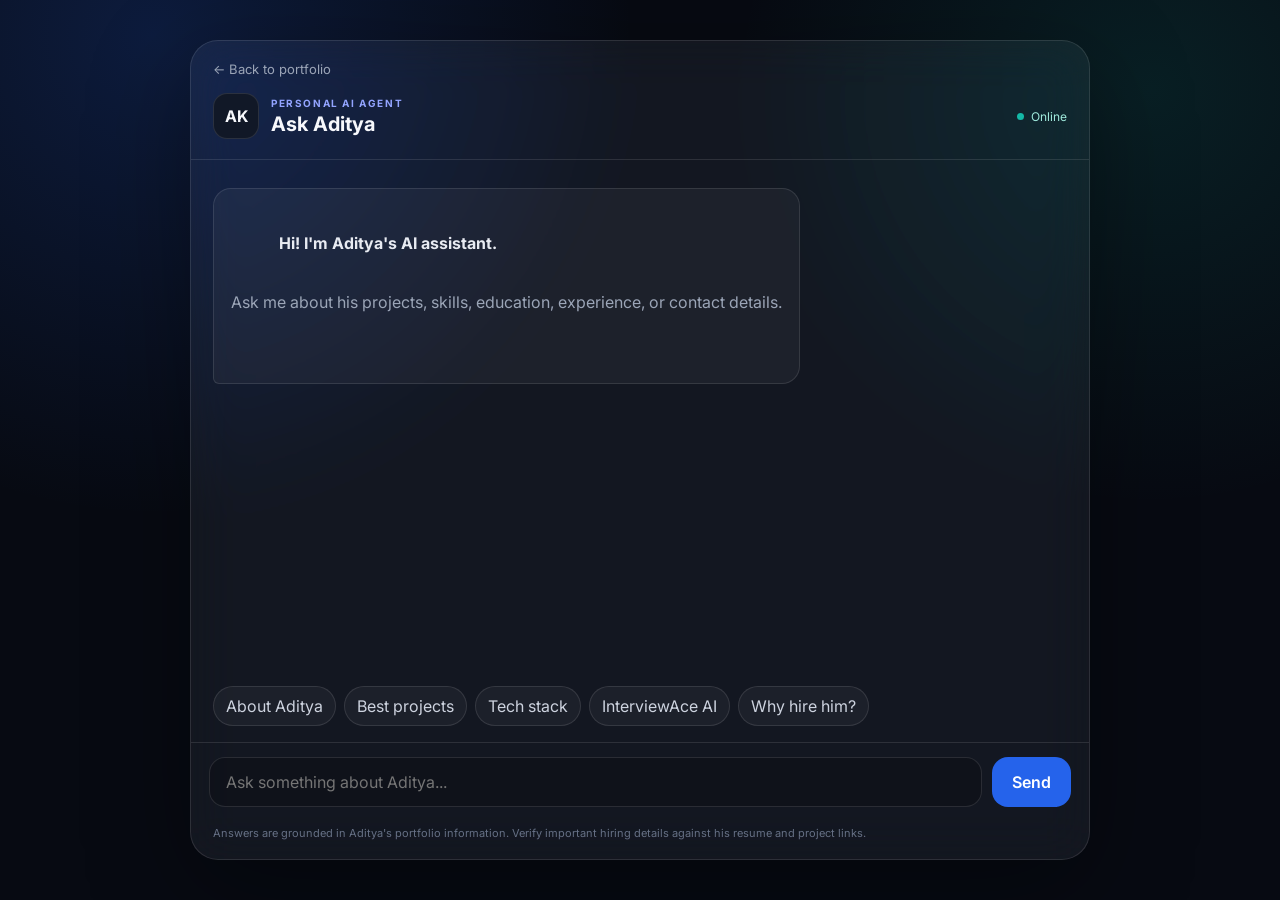
<file: ai-agent/index.html>
<!doctype html>
<html lang="en">
<head>
  <meta charset="UTF-8">
  <meta name="viewport" content="width=device-width, initial-scale=1.0">
  <meta name="description" content="Ask Aditya — a personal AI agent for Aditya Kumar's portfolio.">
  <title>Ask Aditya — AI Agent</title>
  <link rel="preconnect" href="https://fonts.googleapis.com">
  <link rel="preconnect" href="https://fonts.gstatic.com" crossorigin>
  <link href="https://fonts.googleapis.com/css2?family=Inter:wght@400;500;600;700&display=swap" rel="stylesheet">
  <link rel="stylesheet" href="./style.css">
</head>
<body>
  <main class="shell">
    <section class="card">
      <header class="header">
        <a class="back" href="../">← Back to portfolio</a>
        <div class="identity">
          <div class="avatar">AK</div>
          <div>
            <span class="eyebrow">PERSONAL AI AGENT</span>
            <h1>Ask Aditya</h1>
          </div>
        </div>
        <span class="online"><i></i> Online</span>
      </header>

      <div id="messages" class="messages" aria-live="polite">
        <article class="message assistant">
          <div class="bubble">
            <strong>Hi! I'm Aditya's AI assistant.</strong>
            <p>Ask me about his projects, skills, education, experience, or contact details.</p>
          </div>
        </article>
      </div>

      <div class="suggestions" aria-label="Suggested questions">
        <button data-prompt="Tell me about Aditya.">About Aditya</button>
        <button data-prompt="What are Aditya's strongest projects?">Best projects</button>
        <button data-prompt="What technologies does Aditya use?">Tech stack</button>
        <button data-prompt="Tell me about InterviewAce AI.">InterviewAce AI</button>
        <button data-prompt="Why should I consider Aditya for a software engineering internship?">Why hire him?</button>
      </div>

      <form id="chat-form" class="composer">
        <textarea id="prompt" rows="1" placeholder="Ask something about Aditya..." aria-label="Message"></textarea>
        <button id="send" type="submit">Send</button>
      </form>

      <p class="note">Answers are grounded in Aditya's portfolio information. Verify important hiring details against his resume and project links.</p>
    </section>
  </main>
  <script src="./app.js"></script>
</body>
</html>
</file>
<file: ai-agent/style.css>
*{box-sizing:border-box} :root{--bg:#070a12;--panel:rgba(255,255,255,.055);--line:rgba(255,255,255,.11);--text:#f7f8fc;--muted:#9ba5b7;--blue:#2563eb;--teal:#14b8a6}html,body{margin:0;min-height:100%;font-family:Inter,system-ui,sans-serif;color:var(--text)}body{min-width:320px;background:radial-gradient(circle at 12% 4%,rgba(37,99,235,.2),transparent 30rem),radial-gradient(circle at 90% 10%,rgba(20,184,166,.12),transparent 26rem),var(--bg)}button,textarea{font:inherit}.shell{min-height:100vh;padding:28px 16px;display:grid;place-items:center}.card{width:min(900px,100%);min-height:min(820px,calc(100vh - 56px));display:flex;flex-direction:column;overflow:hidden;border:1px solid var(--line);border-radius:28px;background:var(--panel);backdrop-filter:blur(24px) saturate(140%);box-shadow:0 30px 100px rgba(0,0,0,.35)}.header{display:grid;grid-template-columns:1fr auto;gap:16px;padding:20px 22px;border-bottom:1px solid var(--line)}.back{grid-column:1/-1;color:var(--muted);font-size:13px;text-decoration:none}.back:hover{color:#fff}.identity{display:flex;align-items:center;gap:12px}.avatar{width:46px;height:46px;display:grid;place-items:center;border-radius:14px;background:#111827;border:1px solid var(--line);font-weight:700}.eyebrow{display:block;margin-bottom:3px;color:#93a4ff;font-size:10px;font-weight:700;letter-spacing:.16em}.header h1{margin:0;font-size:20px}.online{display:flex;align-items:center;gap:7px;color:#9fe9dc;font-size:12px}.online i{width:7px;height:7px;border-radius:50%;background:var(--teal)}.messages{flex:1;overflow-y:auto;padding:28px 22px}.message{display:flex;margin-bottom:18px}.message.user{justify-content:flex-end}.bubble{max-width:min(720px,88%);padding:15px 17px;border:1px solid var(--line);border-radius:18px 18px 18px 6px;background:rgba(255,255,255,.045);color:#e8ebf2;line-height:1.65;white-space:pre-wrap}.message.user .bubble{border-radius:18px 18px 6px 18px;background:rgba(37,99,235,.18);border-color:rgba(99,132,255,.25)}.bubble p{margin:6px 0 0;color:var(--muted)}.suggestions{display:flex;gap:8px;padding:0 22px 16px;overflow-x:auto}.suggestions button{flex:0 0 auto;padding:9px 12px;border:1px solid var(--line);border-radius:999px;background:rgba(255,255,255,.04);color:#cdd3df;cursor:pointer}.suggestions button:hover{background:rgba(255,255,255,.1);color:#fff}.composer{display:flex;gap:10px;padding:14px 18px 18px;border-top:1px solid var(--line)}textarea{flex:1;resize:none;min-height:48px;max-height:130px;padding:14px 16px;color:#fff;background:rgba(0,0,0,.2);border:1px solid var(--line);border-radius:16px;outline:none}textarea:focus{border-color:rgba(99,132,255,.65)}#send{padding:0 20px;border:0;border-radius:16px;background:var(--blue);color:#fff;font-weight:600;cursor:pointer}#send:disabled{opacity:.55;cursor:wait}.note{margin:0;padding:0 22px 18px;color:#667085;font-size:11px;line-height:1.5}@media(max-width:620px){.shell{padding:0}.card{min-height:100vh;border-radius:0;border-left:0;border-right:0}.messages{padding:22px 15px}.suggestions{padding-left:15px;padding-right:15px}.composer{padding-left:12px;padding-right:12px}#send{padding:0 15px}}
</file>
